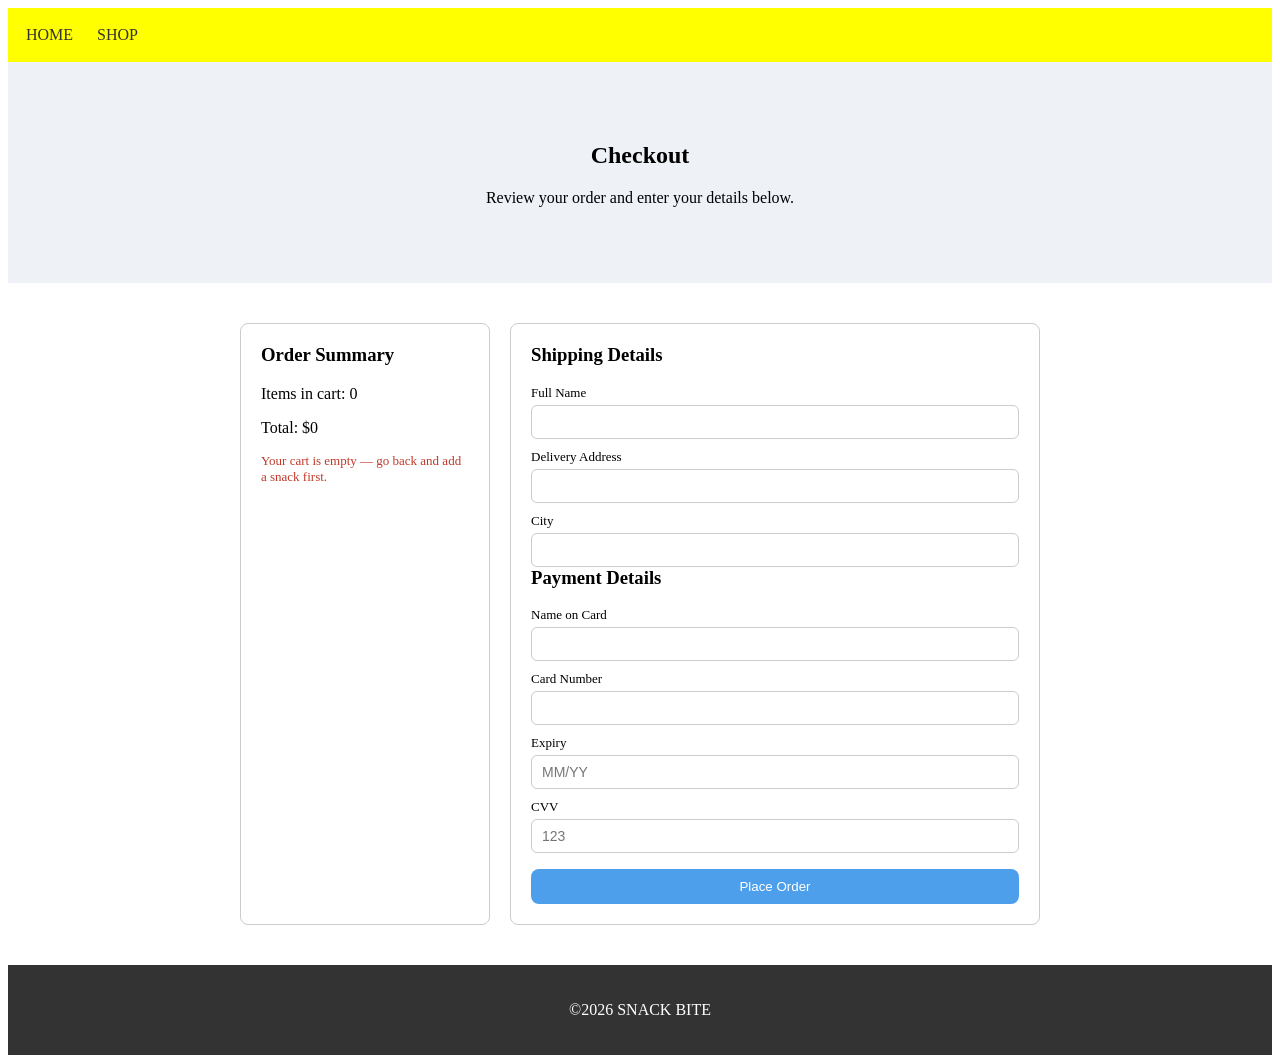
<file: checkout.html>
<!DOCTYPE html>
<html>
<head>
  <meta charset="UTF-8">
  <meta name="viewport" content="width=device-width, initial-scale=1.0">
  <title>Checkout — Snack Bite</title>
  <link rel="stylesheet" href="style.css">
  <link rel="stylesheet" href="checkout.css">
</head>
<body>

<header>
  <nav>
    <ul class="nav-list">
      <li><a href="index.html">HOME</a></li>
      <li><a href="index.html">SHOP</a></li>
    </ul>
  </nav>
</header>

<section class="hero">
  <h1>Checkout</h1>
  <p>Review your order and enter your details below.</p>
</section>

<section class="products">
  <div class="checkout-wrap">

    <div class="summary-box">
      <h3>Order Summary</h3>
      <p>Items in cart: <span id="summary-count">0</span></p>
      <p>Total: <span id="summary-total">$0</span></p>
      <p class="empty-note" id="empty-note">Your cart is empty — go back and add a snack first.</p>
    </div>

    <div class="form-box">
      <form id="checkout-form">
        <h3>Shipping Details</h3>
        <label for="fullname">Full Name</label>
        <input type="text" id="fullname">

        <label for="address">Delivery Address</label>
        <input type="text" id="address">

        <label for="city">City</label>
        <input type="text" id="city">

        <h3>Payment Details</h3>
        <label for="cardname">Name on Card</label>
        <input type="text" id="cardname">

        <label for="cardnumber">Card Number</label>
        <input type="text" id="cardnumber">

        <label for="expiry">Expiry</label>
        <input type="text" id="expiry" required maxlength="5" placeholder="MM/YY">

        <label for="cvv">CVV</label>
        <input type="text" id="cvv" required maxlength="3" placeholder="123">

        <button type="submit" class="btn" id="place-order-btn">Place Order</button>
      </form>

      <div class="confirmation" id="confirmation">
        <h2>Thanks, order placed!</h2>
        <p id="confirm-detail">Your snacks are on the way.</p>
        <a href="index.html" class="btn">Back to Shop</a>
      </div>
    </div>

  </div>
</section>

<footer>
  <p>&copy;2026 SNACK BITE</p>
</footer>

<script src="checkout.js"></script>
</body>
</html>
</file>
<file: style.css>
.nav-list {
  list-style: none;
  display: flex;
  gap: 24px;
  background: yellow;
  padding: 18px;
  margin: 0;
}
.nav-list a {
  text-decoration: none;
  color: #333;
}
.hero {
  text-align: center;
  padding: 60px 20px;
  background: #eef1f6;
}
.btn {
  display: inline-block;
  margin-top: 16px;
  padding: 10px 20px;
  background: #4d9fec;
  color: white;
  text-decoration: none;
  border-radius: 8px;
  transition: background 0.2s ease;
}
.btn:hover {
  background: #2d7fd0;
}
.products {
  padding: 40px 20px;
}
.grid {
  display: grid;
  grid-template-columns: 1fr 1fr 1fr;
  gap: 20px;
  max-width: 800px;
  margin: 0 auto;
}
.product {
  padding: 18px;
  border: 1px solid #ccc;
  border-radius: 8px;
  text-align: center;
}
.add-btn {
  margin-top: 10px;
  padding: 8px 16px;
  background: #4d9fec;
  color: white;
  border: none;
  border-radius: 6px;
  cursor: pointer;
}
.add-btn:hover {
  background: #2d7fd0;
}
footer {
  text-align: center;
  padding: 20px;
  background: #333;
  color: white;
}
@media (max-width: 900px) {
  .grid {
    grid-template-columns: 1fr 1fr;
  }
}
@media (max-width: 600px) {
  .grid {
    grid-template-columns: 1fr;
  }
  .nav-list {
    flex-direction: column;
  }
}
</file>
<file: checkout.css>
.checkout-wrap {
  display: grid;
  grid-template-columns: 250px 1fr;
  gap: 20px;
  max-width: 800px;
  margin: 0 auto;
}
@media (max-width: 900px) {
  .grid {
    grid-template-columns: 1fr 1fr;
  }
}
@media (max-width: 600px) {
  .grid {
    grid-template-columns: 1fr;
  }
  .nav-list {
    flex-direction: column;
  }
}
.summary-box,
.form-box {
  background: white;
  padding: 20px;
  border: 1px solid #ccc;
  border-radius: 8px;
  text-align: left;
}
.summary-box h3,
.form-box h3 {
  margin-top: 0;
}
.empty-note {
  display: none;
  color: #c0392b;
  font-size: 13px;
}
.form-box label {
  display: block;
  font-size: 13px;
  margin: 10px 0 4px;
}
.form-box input {
  width: 100%;
  padding: 8px 10px;
  border: 1px solid #ccc;
  border-radius: 6px;
  font-size: 14px;
  box-sizing: border-box;
}
.form-box input:focus {
  outline: none;
  border-color: #4d9fec;
}
.form-box button {
  width: 100%;
  margin-top: 16px;
  border: none;
  cursor: pointer;
}
.confirmation {
  display: none;
  text-align: center;
}
.confirmation.show {
  display: block;
}
.form-box.hide-form form {
  display: none;
}
</file>
